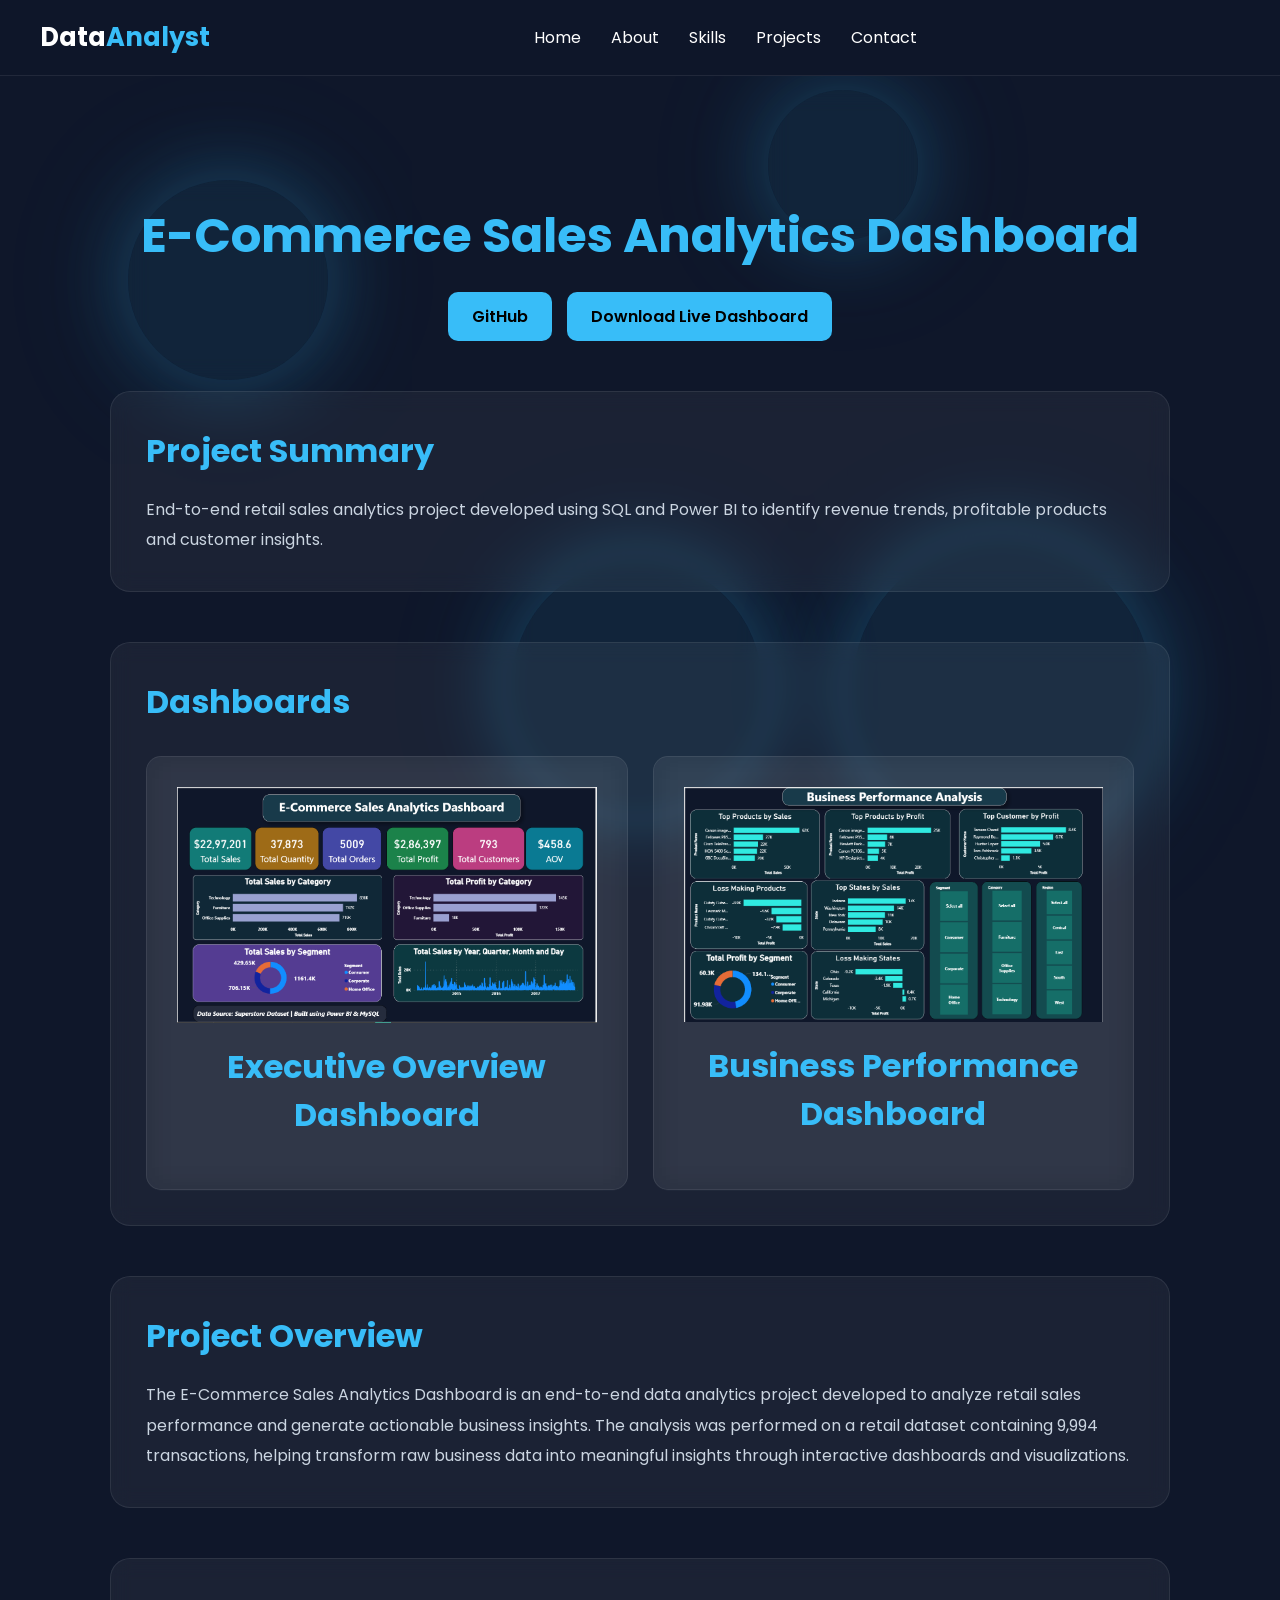
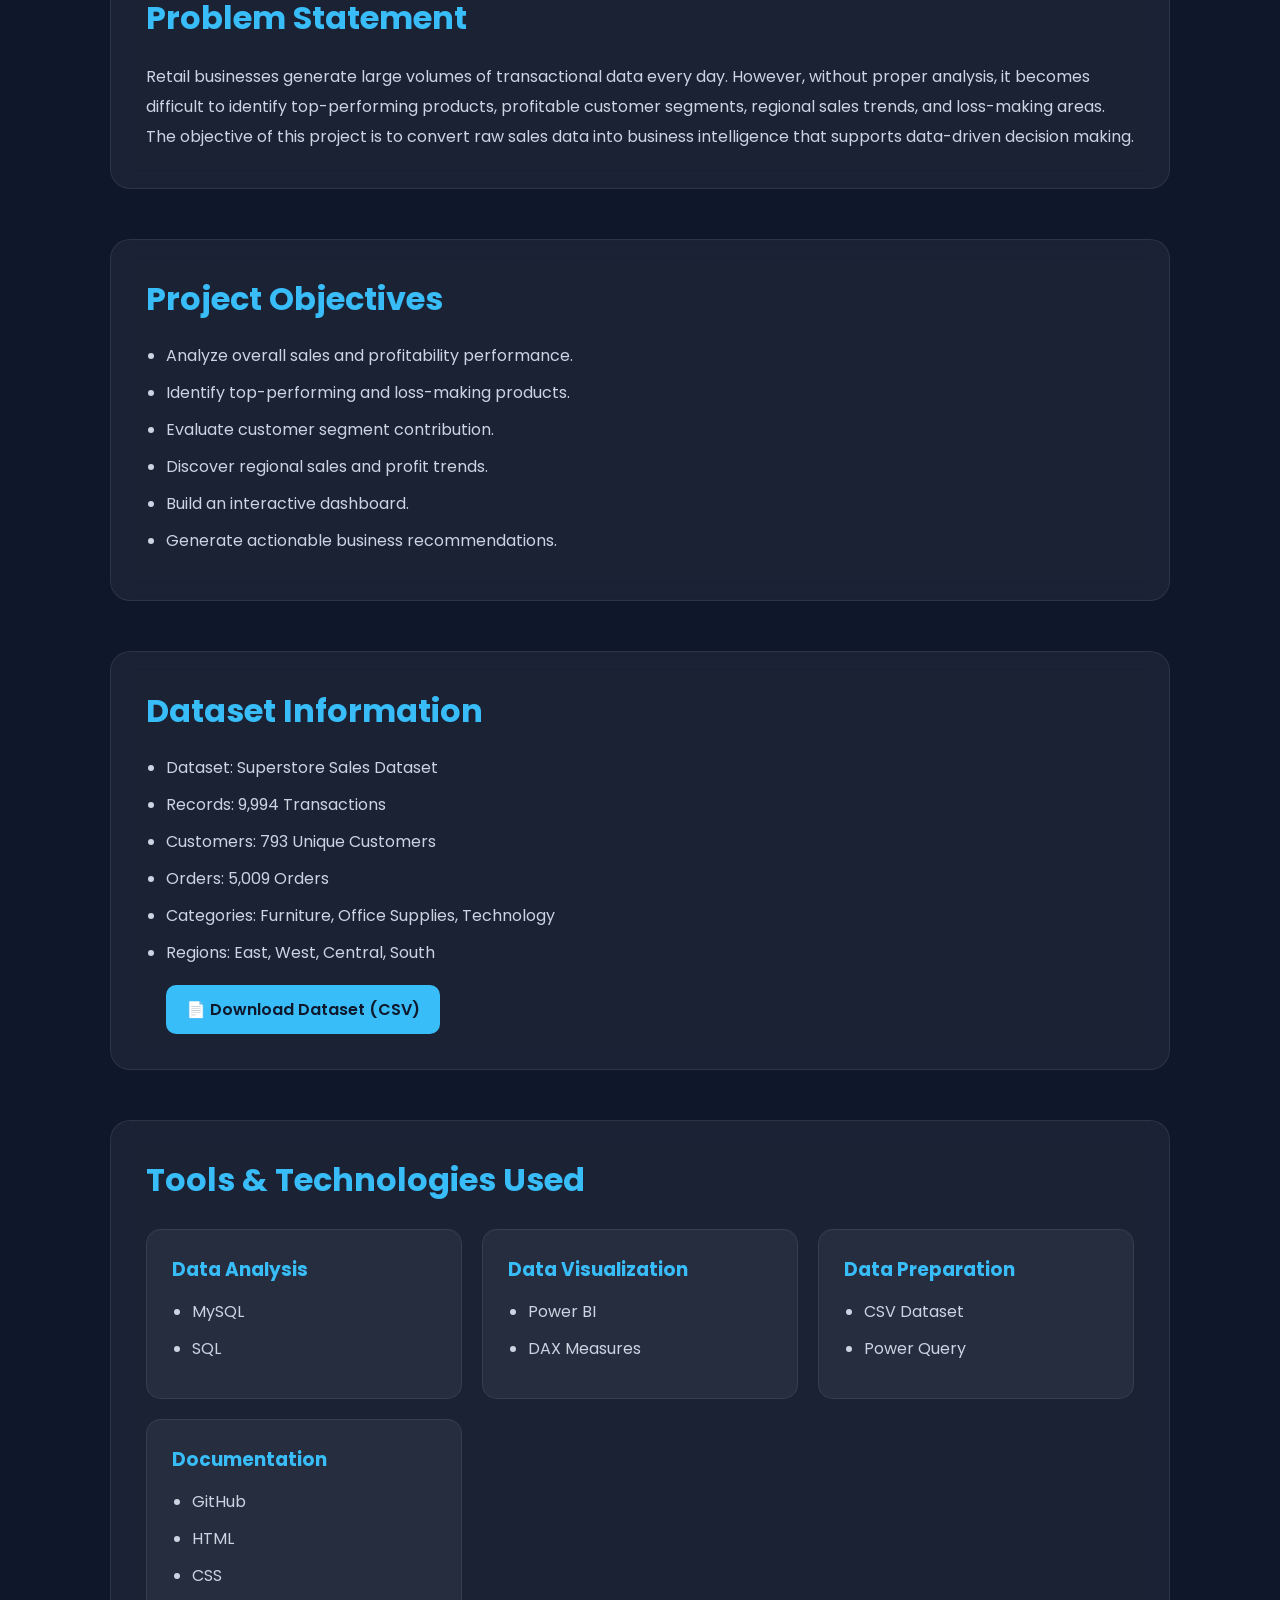
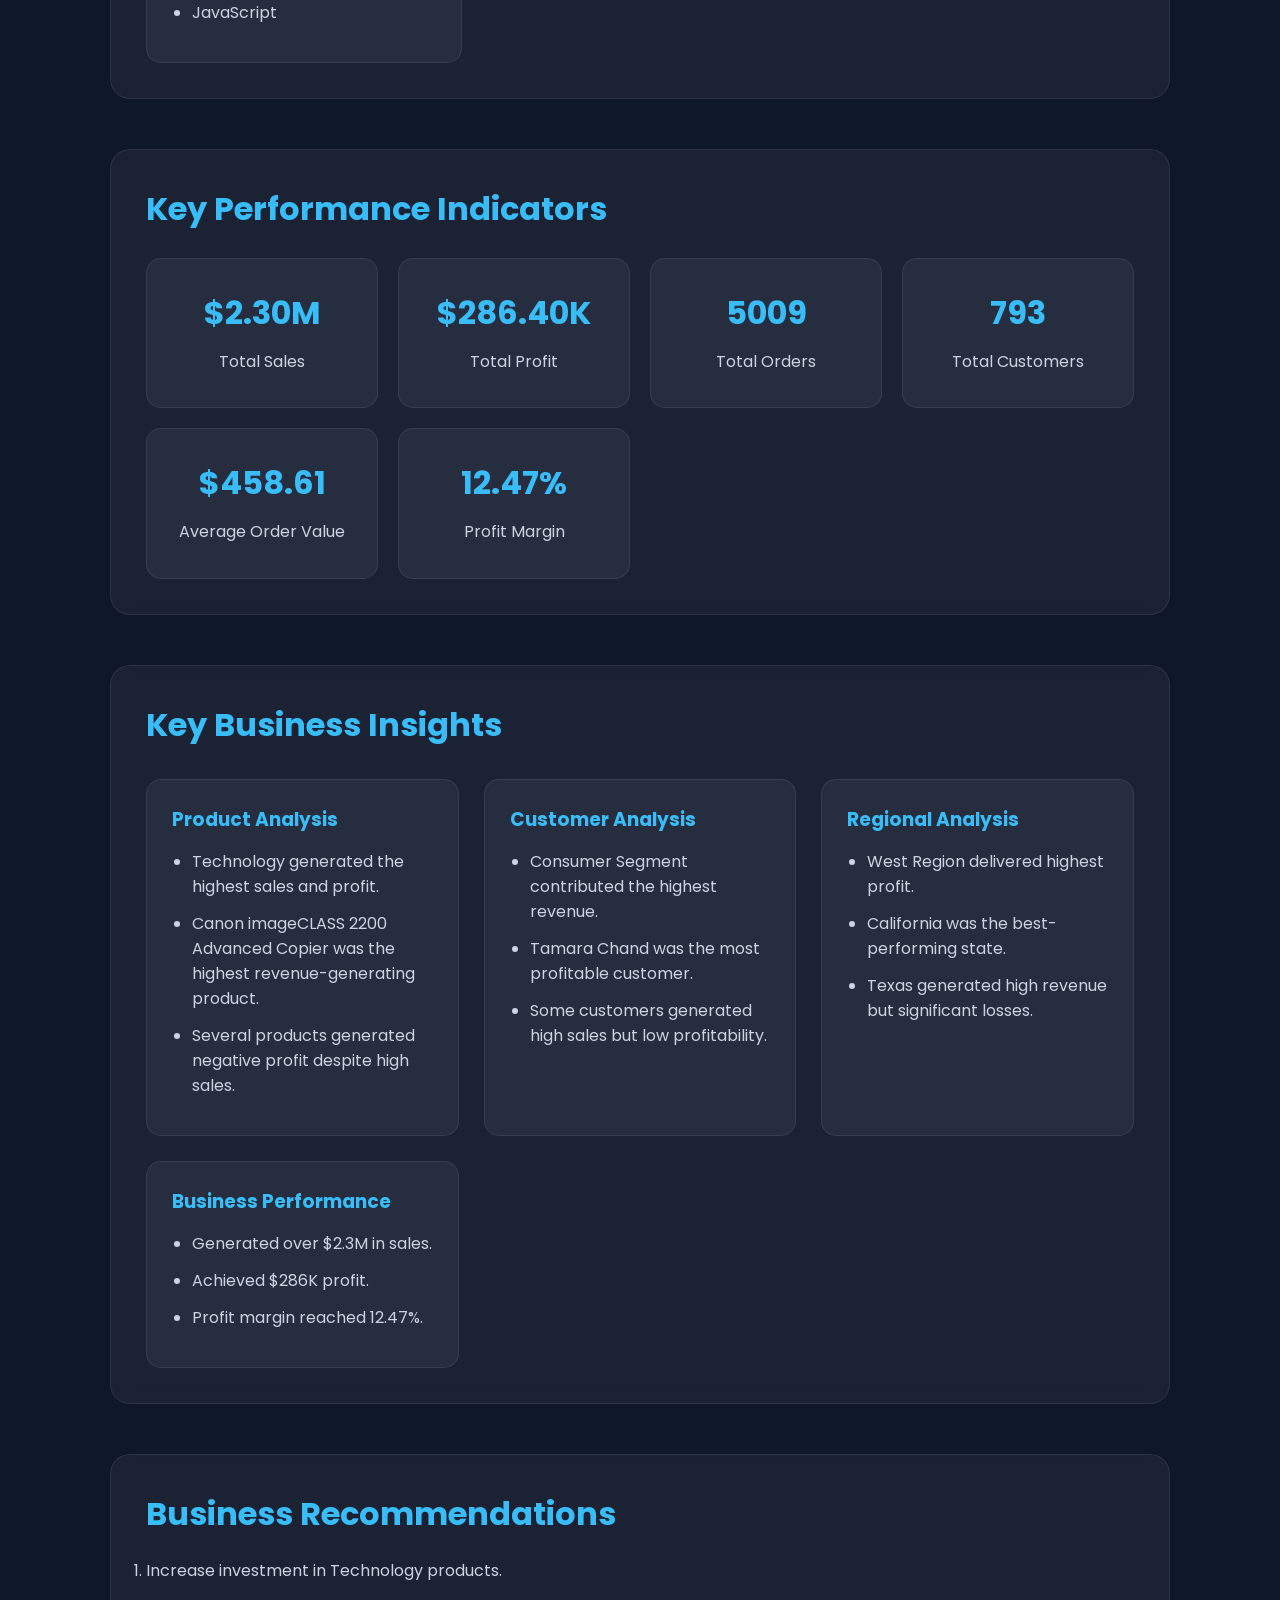
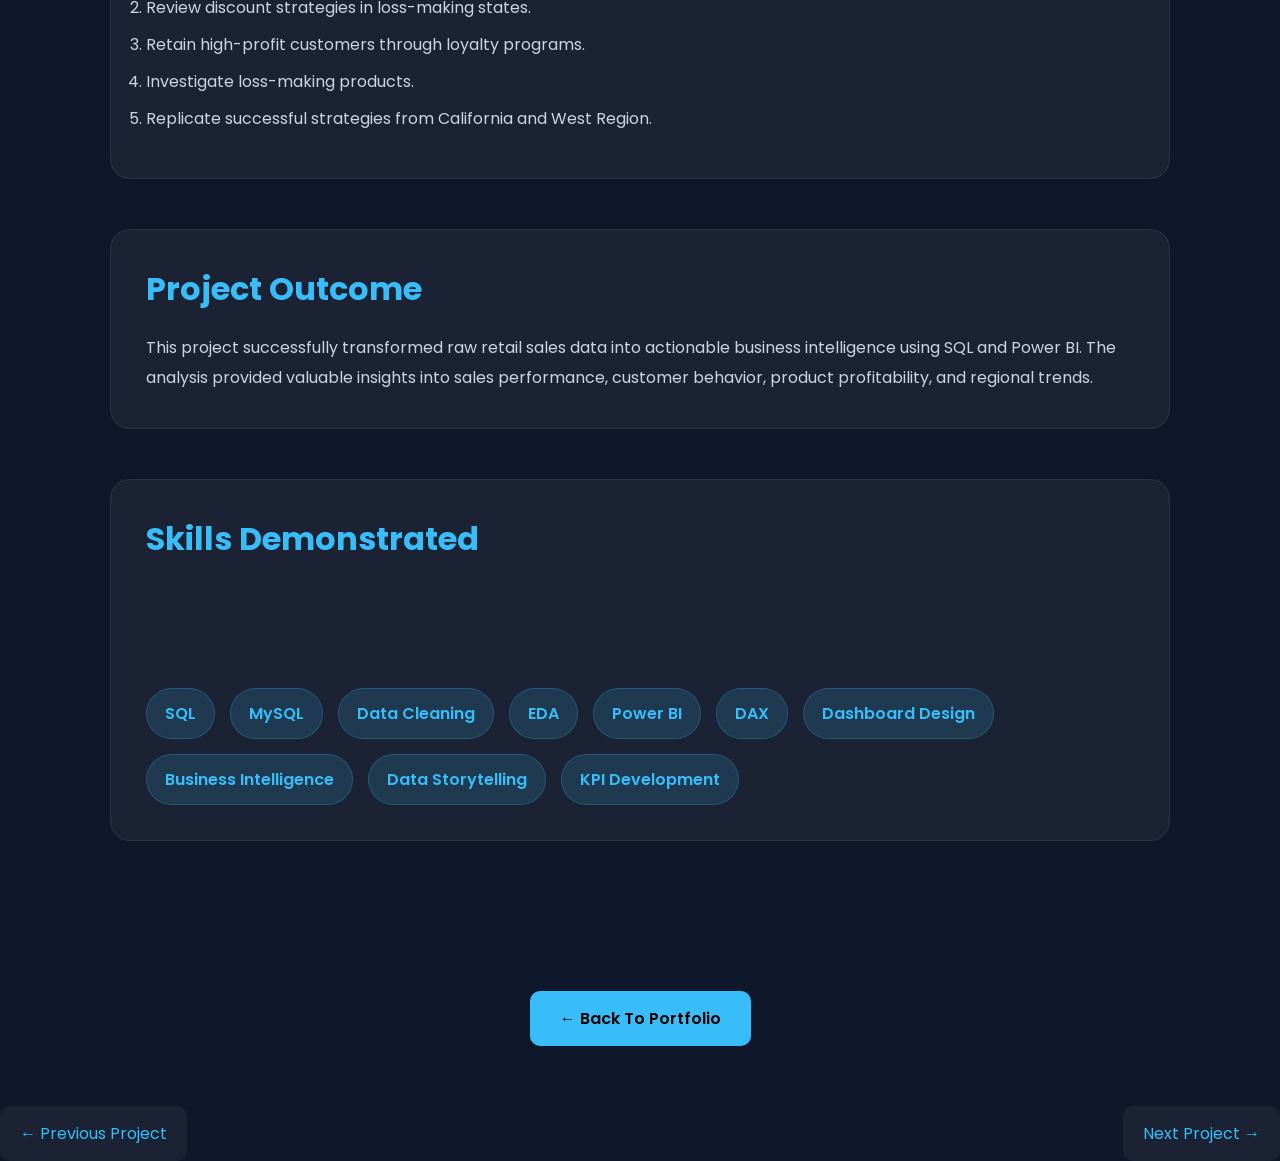
<file: project/e_commerce_sales.html>
<!DOCTYPE html>
<html lang="en">

<head>
    <meta name="description" content="E-Commerce Sales Analytics Dashboard Project using SQL and Power BI">

    <meta name="keywords" content="SQL Project, Power BI Dashboard, Data Analytics Portfolio">

    <meta name="author" content="Your Name">

    <meta charset="UTF-8">

    <meta name="viewport" content="width=device-width, initial-scale=1.0">

    <title>
        E-Commerce Sales Analytics Dashboard
    </title>
    <link rel="stylesheet" href="/style.css">

    <link rel="stylesheet" href="project.css">

</head>

<body>
    <div class="floating-bg">

        <span></span>
        <span></span>
        <span></span>
        <span></span>

    </div>
    <div id="reading-progress"></div>
    <div class="toc">

        <h3>Contents</h3>
        <a href="#screenshots">Dashboards</a>

        <a href="#overview">Overview</a>

        <a href="#problem">Problem</a>

        <a href="#objectives">Objectives</a>

        <a href="#dataset">Dataset</a>

        <a href="#tools">Tools</a>

        <a href="#kpi">KPIs</a>

        <a href="#insights">Insights</a>

        <a href="#recommendations">Recommendations</a>

        <a href="#skills">Skills</a>

    </div>
    <div class="project-container">

        <div class="project-header">

            <header class="header">
                <nav class="navbar">

                    <div class="logo">
                        Data<span>Analyst</span>
                    </div>

                    <ul class="nav-links">
                        <li><a href="/index.html#home">Home</a></li>
                        <li><a href="/index.html#about">About</a></li>
                        <li><a href="/index.html#skills">Skills</a></li>
                        <li><a href="/index.html#projects">Projects</a></li>
                        <li><a href="/index.html#contact">Contact</a></li>
                    </ul>

                    <div class="menu-btn">
                        <i class="ri-menu-line"></i>
                    </div>
                    <div class="theme-toggle">
                        <i class="ri-moon-line"></i>
                    </div>

                </nav>
            </header>

            <h1>
                E-Commerce Sales Analytics Dashboard
            </h1>

            <div class="project-buttons">

                <a href="https://github.com/amankumarmishra82/E-Commerce-Sales-Alalytics">
                    GitHub
                </a>

                <a href="\data\e-commerce_sales\E_ commerce_sales_dashboard.pbix">

                    Download Live Dashboard
                </a>


            </div>

        </div>
        <section class="content-section">

            <div class="summary-card">

                <h2>
                    Project Summary
                </h2>

                <p>
                    End-to-end retail sales analytics project
                    developed using SQL and Power BI to
                    identify revenue trends, profitable
                    products and customer insights.
                </p>

            </div>

        </section>

        <!-- Dashboard Screenshots -->

        <section class="content-section" id="screenshots">

            <h2>Dashboards</h2>

            <div class="dashboard-gallery">

                <div class="dashboard-card">

                    <img src="/assets/Project_images/dashboard1.png" alt="Executive Dashboard">

                    <h3>
                        Executive Overview Dashboard
                    </h3>

                </div>

                <div class="dashboard-card">

                    <img src="/assets/Project_images/dashboard2.png" alt="Business Dashboard">

                    <h3>
                        Business Performance Dashboard
                    </h3>

                </div>



            </div>



        </section>

        <!-- Project Overview -->

        <section class="content-section" id="overview">

            <h2>Project Overview</h2>

            <p>
                The E-Commerce Sales Analytics Dashboard is an end-to-end
                data analytics project developed to analyze retail sales
                performance and generate actionable business insights.

                The analysis was performed on a retail dataset containing
                9,994 transactions, helping transform raw business data
                into meaningful insights through interactive dashboards
                and visualizations.
            </p>

        </section>

        <!-- Problem Statement -->

        <section class="content-section" id="problem">

            <h2>Problem Statement</h2>

            <p>
                Retail businesses generate large volumes of transactional
                data every day. However, without proper analysis, it becomes
                difficult to identify top-performing products, profitable
                customer segments, regional sales trends, and loss-making
                areas.

                The objective of this project is to convert raw sales data
                into business intelligence that supports data-driven
                decision making.
            </p>

        </section>

        <!-- Project Objectives -->

        <section class="content-section" id="objectives">

            <h2>Project Objectives</h2>

            <ul>

                <li>Analyze overall sales and profitability performance.</li>

                <li>Identify top-performing and loss-making products.</li>

                <li>Evaluate customer segment contribution.</li>

                <li>Discover regional sales and profit trends.</li>

                <li>Build an interactive dashboard.</li>

                <li>Generate actionable business recommendations.</li>

            </ul>

        </section>

        <!-- Dataset Information -->

        <section class="content-section" id="dataset">

            <h2>Dataset Information</h2>

            <ul>

                <li>Dataset: Superstore Sales Dataset</li>

                <li>Records: 9,994 Transactions</li>

                <li>Customers: 793 Unique Customers</li>

                <li>Orders: 5,009 Orders</li>

                <li>Categories: Furniture, Office Supplies, Technology</li>

                <li>Regions: East, West, Central, South</li>

                <div class="dataset-download">

                    <a href="../data/superstore.csv" download class="download-btn">

                        📄 Download Dataset (CSV)

                    </a>

                </div>

            </ul>

        </section>
        <!-- Tools & Technologies -->

        <section class="content-section" id="tools">

            <h2>Tools & Technologies Used</h2>

            <div class="tools-grid">

                <div class="tool-card">
                    <h3>Data Analysis</h3>

                    <ul>
                        <li>MySQL</li>
                        <li>SQL</li>
                    </ul>
                </div>

                <div class="tool-card">
                    <h3>Data Visualization</h3>

                    <ul>
                        <li>Power BI</li>
                        <li>DAX Measures</li>
                    </ul>
                </div>

                <div class="tool-card">
                    <h3>Data Preparation</h3>

                    <ul>
                        <li>CSV Dataset</li>
                        <li>Power Query</li>
                    </ul>
                </div>

                <div class="tool-card">
                    <h3>Documentation</h3>

                    <ul>
                        <li>GitHub</li>
                        <li>HTML</li>
                        <li>CSS</li>
                        <li>JavaScript</li>
                    </ul>
                </div>

            </div>

        </section>
        <!-- KPI Dashboard -->

        <section class="content-section" id="kpi">

            <h2>Key Performance Indicators</h2>

            <div class="kpi-grid">

                <div class="kpi-card">
                    <h3>$2.30M</h3>
                    <p>Total Sales</p>
                </div>

                <div class="kpi-card">
                    <h3>$286.40K</h3>
                    <p>Total Profit</p>
                </div>

                <div class="kpi-card">
                    <h3>5009</h3>
                    <p>Total Orders</p>
                </div>

                <div class="kpi-card">
                    <h3>793</h3>
                    <p>Total Customers</p>
                </div>

                <div class="kpi-card">
                    <h3>$458.61</h3>
                    <p>Average Order Value</p>
                </div>

                <div class="kpi-card">
                    <h3>12.47%</h3>
                    <p>Profit Margin</p>
                </div>

            </div>

        </section>

        <!-- Key Business Insights -->

        <section class="content-section" id="insights">

            <h2>Key Business Insights</h2>

            <div class="insights-grid">

                <div class="insight-card">

                    <h3>Product Analysis</h3>

                    <ul>

                        <li>
                            Technology generated the highest sales and profit.
                        </li>

                        <li>
                            Canon imageCLASS 2200 Advanced Copier was the highest revenue-generating product.
                        </li>

                        <li>
                            Several products generated negative profit despite high sales.
                        </li>

                    </ul>

                </div>

                <div class="insight-card">

                    <h3>Customer Analysis</h3>

                    <ul>

                        <li>
                            Consumer Segment contributed the highest revenue.
                        </li>

                        <li>
                            Tamara Chand was the most profitable customer.
                        </li>

                        <li>
                            Some customers generated high sales but low profitability.
                        </li>

                    </ul>

                </div>

                <div class="insight-card">

                    <h3>Regional Analysis</h3>

                    <ul>

                        <li>
                            West Region delivered highest profit.
                        </li>

                        <li>
                            California was the best-performing state.
                        </li>

                        <li>
                            Texas generated high revenue but significant losses.
                        </li>

                    </ul>

                </div>

                <div class="insight-card">

                    <h3>Business Performance</h3>

                    <ul>

                        <li>
                            Generated over $2.3M in sales.
                        </li>

                        <li>
                            Achieved $286K profit.
                        </li>

                        <li>
                            Profit margin reached 12.47%.
                        </li>

                    </ul>

                </div>

            </div>

        </section>

        <section class="content-section" id="recommendations">

            <h2>Business Recommendations</h2>

            <ol>

                <li>
                    Increase investment in Technology products.
                </li>

                <li>
                    Review discount strategies in loss-making states.
                </li>

                <li>
                    Retain high-profit customers through loyalty programs.
                </li>

                <li>
                    Investigate loss-making products.
                </li>

                <li>
                    Replicate successful strategies from California and West Region.
                </li>

            </ol>

        </section>
        <section class="content-section">

            <h2>Project Outcome</h2>

            <p>

                This project successfully transformed raw retail sales data
                into actionable business intelligence using SQL and Power BI.

                The analysis provided valuable insights into sales performance,
                customer behavior, product profitability, and regional trends.

            </p>

        </section>
        <section class="content-section">

            <h2>Skills Demonstrated</h2>

            <div class="skills-tags" id="skills">

                <span>SQL</span>
                <span>MySQL</span>
                <span>Data Cleaning</span>
                <span>EDA</span>
                <span>Power BI</span>
                <span>DAX</span>
                <span>Dashboard Design</span>
                <span>Business Intelligence</span>
                <span>Data Storytelling</span>
                <span>KPI Development</span>

            </div>

        </section>


    </div>

    <div id="imageModal">

        <span id="closeImageModal">
            &times;
        </span>

        <img id="modalImage">

    </div>

    <div class="back-home">

        <a href="../index.html">

            ← Back To Portfolio

        </a>

    </div>

    <div class="project-navigation">

        <a href="customer-segmentation.html">
            ← Previous Project
        </a>

        <a href="hr-analytics.html">
            Next Project →
        </a>

    </div>
    <script src="project.js"></script>
</body>

</html>
</file>
<file: style.css>
/* Google Font */
@import url('https://fonts.googleapis.com/css2?family=Poppins:wght@300;400;500;600;700;800&display=swap');

* {
    margin: 0;
    padding: 0;
    box-sizing: border-box;
    font-family: 'Poppins', sans-serif;
}

html {
    scroll-behavior: smooth;
}

body {
    background: #0f172a;
    color: #fff;
    overflow-x:hidden;
    padding-top:110px;
}

/* Navbar */

.header{
    position: fixed;
    top: 0;
    left: 0;
    width: 100%;
    z-index: 9999;

    background: rgba(15,23,42,.95);
    backdrop-filter: blur(20px);

    border-bottom: 1px solid rgba(255,255,255,.08);

    padding-top: 0;

    transform: translateY(0);
    will-change: transform;
}
.navbar{
    width:100%;
    display:flex;
    justify-content:space-between;
    align-items:center;
    padding:18px 40px;
}

.logo{
    font-size:1.6rem;
    font-weight:700;
    margin:0;
}

.logo span {
    color: #38bdf8;
}

.nav-links {
    display: flex;
    gap: 30px;
    list-style: none;
}

.nav-links a {
    color: white;
    text-decoration: none;
    transition: .3s;
}

.nav-links a:hover {
    color: #38bdf8;
}

.nav-links a.active{

    color:#38bdf8;

    position:relative;
    font-weight:600;

}

.nav-links a.active::after{

    content:"";

    position:absolute;

    left:0;
    bottom:-6px;

    width:100%;
    height:3px;

    background:#38bdf8;

    border-radius:20px;

    animation:navLine .3s ease;

}

@keyframes navLine{

    from{
        width:0;
    }

    to{
        width:100%;
    }

}

.menu-btn {
    display: none;
    font-size: 1.8rem;
    cursor: pointer;
}

/* Temporary section height */
section {
    padding: 50px 10%;
}

.hero {
    min-height: 90vh;
    padding-top:110px;
}

/* Mobile */


#home,
#about,
#skills,
#projects,
#gallery,
#certifications,
#experience,
#contact{

    scroll-margin-top:80px;
     padding-top:100px;
}

}

/* HERO SECTION */

.hero {
    display: flex;
    justify-content: space-between;
    align-items: center;
    gap: 50px;
     padding-top:140px;
}

.hero-content {
    flex: 1;
}

.hero-tag {
    color: #38bdf8;
    margin-bottom: 10px;
    font-size: 1rem
}

.hero h1 {
    font-size: 4rem;
    font-weight: 800;
}

.hero h2 {
    margin-top: 10px;
    font-size: 2rem;
    color: #38bdf8;
}

.hero-description {
    margin-top: 20px;
    max-width: 600px;
    line-height: 1.8;
    color: #cbd5e1;
}

.hero-buttons {
    margin-top: 30px;
    display: flex;
    gap: 20px;
    flex-wrap: nowrap;
}

.btn {
    text-decoration: none;
    padding: 14px 30px;
    border-radius: 10px;
    transition: .3s;
}

.primary-btn {
    background: #38bdf8;
    color: #000;
    font-weight: 600;
}

.primary-btn:hover {
    transform: translateY(-3px);
}

.secondary-btn {
    border: 2px solid #38bdf8;
    color: #38bdf8;
}

.secondary-btn:hover {
    background: #38bdf8;
    color: black;
    transform: translateY(-3px);
}

.hero-social{

display:flex;

justify-content:center;

gap:20px;

margin-top:35px;

}

.hero-social a{

width:55px;

height:55px;

display:flex;

justify-content:center;

align-items:center;

background:#1e293b;

border-radius:50%;

font-size:24px;

color:#38bdf8;

transition:.35s;

box-shadow:0 5px 20px rgba(0,0,0,.3);

}

.hero-social a:hover{

background:#38bdf8;

color:white;

transform:translateY(-8px);

box-shadow:0 10px 30px rgba(56,189,248,.4);

}

.availability{

display:inline-flex;

align-items:center;

gap:10px;

margin-top:20px;

padding:10px 18px;

background:#18233b;

border-radius:50px;

color:white;

font-size:15px;

}

.dot{

width:10px;

height:10px;

background:#22c55e;

border-radius:50%;

animation:pulse 1.5s infinite;

}

@keyframes pulse{

0%{box-shadow:0 0 0 0 rgba(34,197,94,.7);}

100%{box-shadow:0 0 0 12px rgba(34,197,94,0);}

}

.hero-action{
    display:flex;
    align-items:center;
    gap:35px;
    margin-top:35px;
    flex-wrap:wrap;
}

.hero-buttons{
    display:flex;
    gap:18px;
}

.social-links{
    display:flex;
    gap:16px;
}

.social-links a{
    width:55px;
    height:55px;
    display:flex;
    justify-content:center;
    align-items:center;
    border-radius:50%;
    background:#1f2937;
    color:#38bdf8;
    font-size:22px;
    transition:.35s;
}

.social-links a:hover{
    background:#38bdf8;
    color:white;
    transform:translateY(-6px) scale(1.08);
    box-shadow:0 0 20px rgba(56,189,248,.45);
}


.social-links a{

    transition:.35s;

}

.social-links a:hover{

    background:#38bdf8;

    color:#fff;

    transform:
    translateY(-8px)
    rotate(10deg)
    scale(1.12);

    box-shadow:
    0 0 20px #38bdf8;

}

.availability{

    animation:
    pulse 2s infinite;

}






/* Dashboard Cards */

.hero-dashboard {
    flex: 1;

    display: grid;
    grid-template-columns: repeat(2, 1fr);
    gap: 20px;
}

.dashboard-card{

    position:relative;

    overflow:hidden;

    background:rgba(255,255,255,.05);

    border:1px solid rgba(255,255,255,.08);

    backdrop-filter:blur(15px);

    border-radius:20px;

    padding:30px;

    text-align:center;

    transition:.35s ease;

}

.dashboard-card::before{

    content:"";

    position:absolute;

    top:0;
    left:0;

    width:100%;
    height:4px;

    background:#38bdf8;

    transform:scaleX(0);

    transform-origin:left;

    transition:.35s ease;

}

.dashboard-card:hover::before{

    transform:scaleX(1);

}

.dashboard-card:hover{

    transform:translateY(-10px);

    border-color:#38bdf8;

    box-shadow:0 15px 35px rgba(56,189,248,.18);

}

.dashboard-card h3 {
    color: #38bdf8;
    font-size: 2rem;
}

.dashboard-card p {
    margin-top: 10px;
}

/* Responsive */

@media(max-width:900px) {

    .hero {
        flex-direction: column;
        text-align: center;
    }

    .hero-description {
        margin: auto;
        margin-top: 20px;
    }

    .hero-buttons {
        justify-content: center;
    }

    .hero h1 {
        font-size: 3rem;
    }
}

@media(max-width:600px) {

    .hero h1 {
        font-size: 2.3rem;
    }

    .hero h2 {
        font-size: 1.4rem;
    }

    .hero-dashboard {
        grid-template-columns: 1fr;
        width: 100%;
    }
}

/* BACKGROUND */

.background-animation {
    position: fixed;
    width: 100%;
    height: 100vh;
    top: 0;
    left: 0;
    overflow: hidden;
    z-index: -1;
}

.background-animation span {
    position: absolute;
    display: block;
    border-radius: 50%;
    animation: float 20s linear infinite;

    background: rgba(56, 189, 248, .08);
    backdrop-filter: blur(20px);
}

.background-animation span:nth-child(1) {
    width: 180px;
    height: 180px;
    left: 10%;
    animation-duration: 18s;
}

.background-animation span:nth-child(2) {
    width: 250px;
    height: 250px;
    left: 80%;
    animation-duration: 25s;
}

.background-animation span:nth-child(3) {
    width: 120px;
    height: 120px;
    left: 40%;
    animation-duration: 15s;
}

.background-animation span:nth-child(4) {
    width: 200px;
    height: 200px;
    left: 65%;
    animation-duration: 22s;
}

.background-animation span:nth-child(5) {
    width: 150px;
    height: 150px;
    left: 25%;
    animation-duration: 20s;
}

@keyframes float {

    0% {
        transform:
            translateY(100vh) rotate(0deg);
    }

    100% {
        transform:
            translateY(-150vh) rotate(360deg);
    }
}


.primary-btn {

    background: #38bdf8;

    color: black;

    font-weight: 600;

    box-shadow:
        0 0 20px rgba(56, 189, 248, .3);
}

.primary-btn:hover {

    transform: translateY(-5px);

    box-shadow:
        0 0 35px rgba(56, 189, 248, .6);
}

.hidden {
    opacity: 0;
    transform: translateY(40px);
    transition: .8s;
}

.show {
    opacity: 1;
    transform: translateY(0);
}

/* SECTION TITLE */

.section-title {
    text-align: center;
    margin-bottom: 60px;
}

.section-title h2 {
    font-size: 2.5rem;
    color: #38bdf8;
}

.about-container {

    display: flex;
    align-items: center;
    gap: 60px;
}

.about-image img {

    width: 350px;
    border-radius: 20px;

    border: 2px solid rgba(255, 255, 255, .1);
}

.about-content {

    flex: 1;
}

.about-content h3 {

    font-size: 2rem;
    margin-bottom: 20px;
}

.about-content p {

    line-height: 1.8;
    color: #cbd5e1;
}

.about-stats {

    display: flex;
    gap: 20px;
    margin-top: 30px;
    flex-wrap: wrap;
}

.stat-box{

    position:relative;

    overflow:hidden;

    background:rgba(255,255,255,.05);

    border:1px solid rgba(255,255,255,.08);

    border-radius:15px;

    backdrop-filter:blur(10px);

    padding:20px;

    min-width:130px;

    text-align:center;

    transition:.35s ease;

}

.stat-box::before{

    content:"";

    position:absolute;

    top:0;
    left:0;

    width:100%;
    height:4px;

    background:#38bdf8;

    transform:scaleX(0);

    transform-origin:left;

    transition:.35s ease;

}

.stat-box:hover::before{

    transform:scaleX(1);

}

.stat-box:hover{

    transform:translateY(-10px);

    border-color:#38bdf8;

    box-shadow:0 15px 35px rgba(56,189,248,.18);

}

.stat-box h3 {

    color: #38bdf8;
}

.skills-container {

    max-width: 900px;
    margin: auto;

    display: grid;
    gap: 25px;
}

.skill-card {

    background:
        rgba(255, 255, 255, .05);

    border:
        1px solid rgba(255, 255, 255, .08);

    border-radius: 15px;

    padding: 20px;

    backdrop-filter: blur(10px);
}

.skill-card h3 {

    margin-bottom: 15px;
}

.skill-bar {

    width: 100%;
    height: 12px;

    background: #1e293b;

    border-radius: 30px;

    overflow: hidden;
}

.skill-fill {

    height: 100%;
    background: #38bdf8;

    border-radius: 30px;
}

.python {
    width: 90%;
}

.sql {
    width: 85%;
}

.excel {
    width: 95%;
}

.powerbi {
    width: 88%;
}

.statistics {
    width: 80%;
}

@media(max-width:900px) {

    .about-container {

        flex-direction: column;
        text-align: center;
    }

    .about-image img {

        width: 250px;
    }

    .about-stats {

        justify-content: center;
    }
}

.project-controls {
    max-width: 1100px;
    margin: auto;
    text-align: center;
}

#searchInput {

    width: 100%;
    max-width: 500px;

    padding: 15px;

    border: none;
    outline: none;

    border-radius: 12px;

    background:
        rgba(255, 255, 255, .08);

    color: white;

    margin-bottom: 25px;
}

.filter-buttons {

    display: flex;
    justify-content: center;
    flex-wrap: wrap;
    gap: 15px;
}

.filter-btn {

    padding: 12px 22px;

    border: none;

    border-radius: 10px;

    cursor: pointer;

    background:
        rgba(255, 255, 255, .08);

    color: white;

    transition: .3s;
}

.filter-btn.active,
.filter-btn:hover {

    background: #38bdf8;
    color: black;
}

#projects-container {

    margin-top: 50px;

    display: grid;

    grid-template-columns:
        repeat(auto-fit, minmax(300px, 1fr));

    gap: 25px;
}

.project-card{

    position:relative;

    overflow:hidden;

    background:rgba(255,255,255,.05);

    border:1px solid rgba(255,255,255,.08);

    border-radius:20px;

    padding:25px;

    backdrop-filter:blur(10px);

    transition:.35s ease;

}

.project-card:hover {

    transform: translateY(-8px);

    box-shadow:
        0 0 25px rgba(56, 189, 248, .2);
}

.project-card::before{

    content:"";

    position:absolute;

    top:0;
    left:0;

    width:100%;
    height:4px;

    background:#38bdf8;

    transform:scaleX(0);

    transform-origin:left;

    transition:.35s ease;

}

.project-card:hover::before{

    transform:scaleX(1);

}

.project-card:hover{

    transform:translateY(-10px);

    border-color:#38bdf8;

    box-shadow:0 15px 35px rgba(56,189,248,.18);

}



.project-card h3 {

    color: #38bdf8;
    margin-bottom: 10px;
}

.project-card p {

    color: #cbd5e1;
    margin-bottom: 20px;
}

.project-card a {

    text-decoration: none;

    display: inline-block;

    padding: 10px 18px;

    background: #38bdf8;

    color: black;

    border-radius: 8px;
}
.dashboard-card i,
.skill-card i,
.stat-box i,
.project-card i{

    transition:.35s ease;

}

.dashboard-card:hover i,
.skill-card:hover i,
.stat-box:hover i,
.project-card:hover i{

    transform:scale(1.15) rotate(8deg);

    color:#60a5fa;

}

.project-modal {

    position: fixed;

    top: 0;
    left: 0;

    width: 100%;
    height: 100vh;

    background:
        rgba(0, 0, 0, .85);

    display: none;

    justify-content: center;
    align-items: center;

    z-index: 9999;

    padding: 20px;
}

.modal-content {

    max-width: 700px;
    width: 100%;

    background:
        #1e293b;

    padding: 35px;

    border-radius: 20px;

    position: relative;

    overflow-y: auto;
}

.close-modal {

    position: absolute;

    right: 20px;
    top: 15px;

    font-size: 30px;

    cursor: pointer;
}

.modal-content h2 {

    color: #38bdf8;
    margin-bottom: 20px;
}

.modal-section {

    margin-top: 25px;
}

.modal-buttons {

    margin-top: 30px;

    display: flex;
    gap: 15px;
    flex-wrap: wrap;
}

.modal-buttons a {

    text-decoration: none;

    padding: 12px 20px;

    background: #38bdf8;

    color: black;

    border-radius: 10px;
}

.view-project {

    padding: 12px 20px;

    border: none;

    background: #38bdf8;

    color: black;

    border-radius: 10px;

    cursor: pointer;
}

.gallery-container {

    display: grid;

    grid-template-columns:
        repeat(auto-fit, minmax(300px, 1fr));

    gap: 25px;
}

.gallery-item {

    overflow: hidden;

    border-radius: 20px;

    cursor: pointer;

    position: relative;
}

.gallery-item img {

    width: 100%;

    height: 250px;

    object-fit: cover;

    transition: .5s;
}

.gallery-item:hover img {

    transform: scale(1.08);
}

.gallery-item {

    border:
        1px solid rgba(255, 255, 255, .1);

    background:
        rgba(255, 255, 255, .05);

    backdrop-filter: blur(10px);
}

#lightbox {

    position: fixed;

    top: 0;
    left: 0;

    width: 100%;
    height: 100vh;

    background:
        rgba(0, 0, 0, .95);

    display: none;

    justify-content: center;
    align-items: center;

    z-index: 99999;
}

#lightboxImg {

    max-width: 90%;
    max-height: 85vh;

    border-radius: 15px;
}

#closeLightbox {

    position: absolute;

    top: 20px;
    right: 30px;

    font-size: 40px;

    color: white;

    cursor: pointer;
}

/* ==========================
   Certification Section
========================== */

.certificate-container{

    display:grid;

    grid-template-columns:
    repeat(auto-fit,minmax(320px,1fr));

    gap:25px;

}

.certificate-card{

    position: relative;
    overflow: hidden;

    background: rgba(255,255,255,.05);

    border:1px solid rgba(255,255,255,.08);

    backdrop-filter: blur(10px);

    border-radius:20px;

    padding:25px;

    transition:.35s ease;

    display:flex;
    flex-direction:column;

}

/* Top Blue Line */

.certificate-card::before{

    content:"";

    position:absolute;

    top:0;
    left:0;

    width:100%;
    height:4px;

    background:#38bdf8;

    transform:scaleX(0);

    transform-origin:left center;

    transition:.35s ease;

    z-index:2;

}

.certificate-card:hover{

    transform:translateY(-10px);

    border-color:#38bdf8;

    box-shadow:0 15px 35px rgba(56,189,248,.18);

}

.certificate-card:hover::before{

    transform:scaleX(1);

}
/* Title */

.certificate-card h3{

    color:#38bdf8;

    margin-bottom:10px;

    font-size:24px;

    line-height:1.4;

}

/* Issuer */

.certificate-card p{

    color:#94a3b8;

    margin-bottom:15px;

}
/* Button Bottom */

.certificate-card button{

    margin-top:auto;

}

.certificate-card img{

    width:100%;

    height:180px;

    object-fit:cover;

    border-radius:15px;

    margin-bottom:18px;

    border:1px solid rgba(255,255,255,.08);

}

/* Button Hover */

.certificate-card button:hover{

    transform:translateY(-3px);

}

/* Responsive */

@media(max-width:768px){

.certificate-card{

    min-height:auto;

}

.certificate-card h3{

    min-height:auto;

    font-size:24px;

}

}
/* contact section  */
.contact-wrapper{

display:grid;
grid-template-columns:1fr 1.4fr;
gap:40px;
margin-top:60px;

}

.contact-info,
.contact-form{

background:#18233b;

padding:35px;

border-radius:18px;

box-shadow:0 15px 35px rgba(0,0,0,.3);

}

.contact-info h3{

margin-bottom:30px;

font-size:28px;

color:#fff;

}

.info-item{

display:flex;

align-items:center;

gap:15px;

font-size:18px;

margin-bottom:25px;

color:#d6d6d6;

}

.social-links{

margin-top:40px;

display:flex;

gap:20px;

}

.social-links a{

color:#3bbcff;

text-decoration:none;

font-weight:600;

transition:.3s;

}

.social-links a:hover{

color:white;

}

.contact-form input,
.contact-form textarea{

width:100%;

padding:18px;

margin-bottom:20px;

border:none;

border-radius:10px;

background:#273349;

color:white;

font-size:16px;

outline:none;

}

.contact-form input:focus,
.contact-form textarea:focus{

border:2px solid #3bbcff;

}

.contact-form button{

width:100%;

padding:18px;

border:none;

border-radius:12px;

background:#25a8e8;

color:white;

font-size:18px;

font-weight:600;

cursor:pointer;

transition:.3s;

}

.contact-form button:hover{

transform:translateY(-3px);

box-shadow:0 10px 30px rgba(37,168,232,.4);

}

@media(max-width:900px){

.contact-wrapper{

grid-template-columns:1fr;

}

}
/* Dark / Light Theme Toggle */
.theme-toggle {
    font-size: 1.4rem;
    cursor: pointer;
}

.light-mode {

    background: #f8fafc;
    color: #0f172a;
}

#progress-bar {

    position: fixed;

    top: 0;
    left: 0;

    height: 4px;

    width: 0%;

    background: #38bdf8;

    z-index: 99999;
}

/* back to top button  */
#topBtn {

    position: fixed;

    right: 20px;
    bottom: 20px;

    width: 50px;
    height: 50px;

    border: none;

    border-radius: 50%;

    background: #38bdf8;

    cursor: pointer;

    display: none;

    z-index: 999;
}

/* loader  */
#loader {

    position: fixed;

    top: 0;
    left: 0;

    width: 100%;
    height: 100vh;

    background: #0f172a;

    display: flex;

    justify-content: center;
    align-items: center;

    z-index: 999999;
}

.spinner {

    width: 60px;
    height: 60px;

    border: 5px solid #1e293b;

    border-top: 5px solid #38bdf8;

    border-radius: 50%;

    animation: spin 1s linear infinite;
}

@keyframes spin {

    100% {
        transform: rotate(360deg);
    }
}

.view-certificate {
    margin-top: 15px;
    padding: 12px 20px;
    border: none;
    border-radius: 10px;
    background: #38bdf8;
    color: #000;
    font-weight: 600;
    cursor: pointer;
    transition: .3s;
}

.view-certificate:hover {
    transform: translateY(-3px);
    box-shadow: 0 0 15px rgba(56, 189, 248, .4);
}

/* experience section  */
.experience-container{

    display:grid;

    grid-template-columns:
    repeat(auto-fit,minmax(320px,1fr));

    gap:25px;
}
.experience-card{

    position: relative;
    overflow: hidden;

    background: rgba(255,255,255,.05);

    border:1px solid rgba(255,255,255,.08);

    backdrop-filter: blur(10px);

    border-radius:20px;

    padding:25px;

    transition:.35s ease;

}

.experience-card:hover{

    transform:translateY(-10px);

    border-color:#38bdf8;

    box-shadow:0 15px 35px rgba(56,189,248,.18);

}

.experience-card::before{

    content:"";

    position:absolute;

    top:0;
    left:0;

    width:100%;
    height:4px;

    background:#38bdf8;

    transform:scaleX(0);

    transform-origin:left;

    transition:.35s ease;
    transform-origin:left center;
    z-index:2;

}

.experience-card:hover::before{

    transform:scaleX(1);

}

.experience-card:hover{

    transform:translateY(-10px);

    border-color:#38bdf8;

    box-shadow:0 15px 35px rgba(56,189,248,.18);

}

.experience-card h3{

    color:#38bdf8;

    margin-bottom:10px;
}

.company{

    font-weight:600;

    margin-bottom:5px;
}

.duration{

    color:#94a3b8;

    margin-bottom:15px;
}

.view-experience{

    margin-top:20px;

    padding:12px 20px;

    border:none;

    border-radius:10px;

    background:#38bdf8;

    color:black;

    font-weight:600;

    cursor:pointer;

    transition:.3s;
}

.view-experience:hover{

    transform:translateY(-3px);

    box-shadow:
    0 0 15px rgba(56,189,248,.4);
}

.view-btn{

    display:inline-block;

    margin-top:15px;

    padding:10px 18px;

    background:#38bdf8;

    color:#0f172a;

    text-decoration:none;

    border-radius:8px;

    font-weight:600;

    transition:.3s;
}

.view-btn:hover{

    background:#0ea5e9;

    transform:translateY(-2px);
}

.skills-grid{

    display:grid;

    grid-template-columns:
    repeat(auto-fit,minmax(180px,1fr));

    gap:25px;

    margin-top:40px;
}
.skill-card{

    position:relative;

    overflow:hidden;

    background:rgba(255,255,255,.05);

    border:1px solid rgba(255,255,255,.08);

    border-radius:20px;

    padding:30px;

    text-align:center;

    transition:.35s ease;

}
.skill-card:hover{

    transform:translateY(-10px);

    border-color:#38bdf8;

    box-shadow:0 15px 35px rgba(56,189,248,.18);

}

.skill-card::before{

    content:"";

    position:absolute;

    top:0;
    left:0;

    width:100%;
    height:4px;

    background:#38bdf8;

    transform:scaleX(0);

    transform-origin:left;

    transition:.35s ease;
    transform-origin:left center;
     z-index:2;

}

.skill-card:hover::before{

    transform:scaleX(1);

}

.skill-card:hover{

    transform:translateY(-10px);

    border-color:#38bdf8;

    box-shadow:0 15px 35px rgba(56,189,248,.18);

}

.skill-card i{

    font-size:2.5rem;

    color:#38bdf8;

    margin-bottom:15px;
}

.skill-card h3{

    color:white;
}

/* Animation  */

 .hidden-section{

    opacity:0;

    transform:translateY(60px);

    transition:all 0.8s ease;
}

.show-section{

    opacity:1;

    transform:translateY(0);
}

/*  */
.floating-bg{

    position:fixed;

    inset:0;

    overflow:hidden;

    z-index:-1;
}
.floating-bg span{

    position:absolute;

    border-radius:50%;

    background:
    rgba(56,189,248,.08);

    backdrop-filter:blur(10px);

    animation:
    float 20s linear infinite;
}

.floating-bg span:nth-child(1){

    width:200px;
    height:200px;

    left:10%;
    top:20%;
}
.floating-bg span:nth-child(2){

    width:300px;
    height:300px;

    right:10%;
    top:60%;
}
.floating-bg span:nth-child(3){

    width:150px;
    height:150px;

    left:60%;
    top:10%;
}
.floating-bg span:nth-child(4){

    width:250px;
    height:250px;

    left:40%;
    bottom:10%;
}

@keyframes float{

    0%{

        transform:
        translateY(0)
        rotate(0deg);
    }

    50%{

        transform:
        translateY(-50px)
        rotate(180deg);
    }

    100%{

        transform:
        translateY(0)
        rotate(360deg);
    }
}

.floating-bg span{

    box-shadow:

    0 0 80px
    rgba(56,189,248,.25),

    0 0 150px
    rgba(56,189,248,.12);
}

footer{

padding:70px 10% 30px;

background:#111827;

}

.footer-container{

display:grid;

grid-template-columns:2fr 1fr 1fr;

gap:50px;

}

.footer-logo h2{

font-size:32px;

color:#38bdf8;

margin-bottom:15px;

}

.footer-logo p{

color:#94a3b8;

line-height:1.7;

}

.footer-links,
.footer-social{

display:flex;

flex-direction:column;

}

.footer-links h3,
.footer-social h3{

margin-bottom:18px;

color:white;

}

.footer-links a,
.footer-social a{

color:#94a3b8;

text-decoration:none;

margin-bottom:12px;

transition:.3s;

}

.footer-links a:hover,
.footer-social a:hover{

color:#38bdf8;

padding-left:8px;

}

footer hr{

margin:40px 0 25px;

border:none;

height:1px;

background:#334155;

}

.copyright{

text-align:center;

color:#94a3b8;

}

@media(max-width:900px){

.footer-container{

grid-template-columns:1fr;

text-align:center;

}

.footer-links,
.footer-social{

align-items:center;

}

}

.social-links{

display:flex;

gap:20px;

margin-top:35px;

flex-wrap:wrap;

}

.social-links a{

display:flex;

align-items:center;

gap:10px;

padding:12px 18px;

background:#273349;

border-radius:10px;

text-decoration:none;

color:white;

transition:.3s;

font-weight:600;

}

.social-links a i{

font-size:20px;

color:#38bdf8;

}

.social-links a:hover{

background:#38bdf8;

color:white;

transform:translateY(-4px);

}

.social-links a:hover i{

color:white;

}


/* ==========================
   MOBILE RESPONSIVE
========================== */

@media (max-width: 992px){

    section{
        padding:70px 6%;
    }

    .hero{
        flex-direction:column;
        text-align:center;
        gap:40px;
    }

    .hero-description{
        margin:auto;
    }

    .hero-action{
        justify-content:center;
    }

    .hero-dashboard{
        width:100%;
        grid-template-columns:repeat(2,1fr);
    }

    .about-container{
        flex-direction:column;
        text-align:center;
    }

    .about-image img{
        width:260px;
    }

    .about-stats{
        justify-content:center;
    }

    .contact-wrapper{
        grid-template-columns:1fr;
    }

    .footer-container{
        grid-template-columns:1fr;
        text-align:center;
    }

    .footer-links,
    .footer-social{
        align-items:center;
    }

}

@media (max-width:768px){

    .header{
        width:100%;
        top:0;
        left:0;
    }

    .navbar{
        padding:16px 20px;
    }

    .logo{
        font-size:1.4rem;
    }

    .menu-btn{
        display:block;
        font-size:30px;
        color:#fff;
        cursor:pointer;
    }

    .nav-links{

    position: fixed;

    top: 72px;
    left: -100%;

    width: 100%;
    height: calc(100vh - 72px);

    overflow-y: auto;

    display: flex;
    flex-direction: column;
    align-items: center;

    background: #1e293b;

    padding: 30px 0;

    transition: left .35s ease;

    z-index: 999;
}

.nav-links.active{
    left: 0;
}

    .nav-links li{
        margin:15px 0;
    }


    section{
        padding:60px 20px;
    }


    .logo{
        font-size:1.5rem;
    }

    .hero{
        min-height:auto;
        padding-top:120px;
    }

    .hero h1{
        font-size:2.4rem;
        line-height:1.2;
    }

    .hero h2{
        font-size:1.3rem;
    }

    .hero-description{
        font-size:15px;
    }

    .hero-dashboard{
        grid-template-columns:1fr;
    }

    .dashboard-card{
        padding:25px;
    }

    .dashboard-card h3{
        font-size:1.7rem;
    }

    .hero-buttons{
        width:100%;
        flex-direction:column;
    }

    .hero-buttons .btn{
        width:100%;
        text-align:center;
    }

    .social-links{
        justify-content:center;
        flex-wrap:wrap;
    }

    .certificate-container,
    .experience-container,
    #projects-container,
    .gallery-container,
    .skills-grid{

        grid-template-columns:1fr;

    }

    .project-card,
    .certificate-card,
    .experience-card{
        padding:20px;
    }

    .certificate-card h3{
        font-size:22px;
        min-height:auto;
    }

    .contact-info,
    .contact-form{
        padding:25px;
    }

    .info-item{
        font-size:16px;
        flex-wrap:wrap;
    }

}

@media (max-width:480px){

    .hero h1{
        font-size:2rem;
    }

    .hero h2{
        font-size:1.1rem;
    }

    .section-title h2{
        font-size:2rem;
    }

    .dashboard-card{
        padding:20px;
    }

    .project-card,
    .certificate-card,
    .experience-card{
        border-radius:16px;
    }

    .contact-form input,
    .contact-form textarea{
        padding:15px;
        font-size:15px;
    }

    .contact-form button{
        padding:15px;
        font-size:16px;
    }

    #topBtn{
        width:45px;
        height:45px;
    }

}
</file>
<file: project/project.css>
* {
    margin: 0;
    padding: 0;
    box-sizing: border-box;
    font-family: Poppins, sans-serif;
}

body {
    background: #0f172a;
    color: white;
}

.project-container {

    max-width: 1200px;

    margin: auto;

    padding: 90px 20px;
}

.project-header {

    text-align: center;
}

.project-header h1 {

    font-size: 3rem;

    color: #38bdf8;
}

.project-buttons {

    margin-top: 25px;

    display: flex;

    justify-content: center;

    gap: 15px;

    flex-wrap: wrap;
}

.project-buttons a {

    text-decoration: none;

    padding: 12px 24px;

    background: #38bdf8;

    color: black;

    border-radius: 10px;

    font-weight: 600;
    transition:
        all .3s ease;

}

.project-buttons a:hover {

    transform:
        translateY(-4px);

    box-shadow:
        0 10px 25px rgba(56, 189, 248, .25);
}

.project-banner {

    margin-top: 40px;
}

.project-banner img {

    width: 100%;

    border-radius: 20px;

    border: 1px solid rgba(255, 255, 255, .08);

    box-shadow:
        0 0 25px rgba(56, 189, 248, .15);
}

.project-summary {

    margin-top: 50px;
}

.summary-card h2 {

    color: #38bdf8;

    margin-bottom: 15px;
}

.summary-card p {

    line-height: 1.8;

    color: #cbd5e1;
}

.content-section {

    margin-top: 50px;

    background:
        rgba(255, 255, 255, .05);

    border:
        1px solid rgba(255, 255, 255, .08);

    backdrop-filter: blur(10px);

    border-radius: 20px;

    padding: 35px;
    transition:
        all .4s ease;
}

.content-section:hover {

    transform:
        translateY(-8px);

    border-color:
        rgba(56, 189, 248, .35);

    box-shadow:
        0 10px 30px rgba(56, 189, 248, .15);
}

.content-section h2 {

    color: #38bdf8;

    margin-bottom: 20px;

    font-size: 2rem;
}

.content-section p {

    color: #cbd5e1;

    line-height: 1.9;
}

.content-section ul {

    padding-left: 20px;
}

.content-section li {

    margin-bottom: 12px;

    color: #cbd5e1;
}

.tools-grid {

    display: grid;

    grid-template-columns:
        repeat(auto-fit, minmax(250px, 1fr));

    gap: 20px;

    margin-top: 25px;
}

.tool-card {

    background:
        rgba(255, 255, 255, .05);

    border:
        1px solid rgba(255, 255, 255, .08);

    border-radius: 15px;

    padding: 25px;
    transition:
        all .4s ease;
}

.tool-card h3 {

    color: #38bdf8;

    margin-bottom: 15px;
}

.tool-card:hover {

    transform:
        translateY(-8px);

    border-color:
        rgba(56, 189, 248, .35);

    box-shadow:
        0 10px 30px rgba(56, 189, 248, .15);
}

.kpi-grid {

    display: grid;

    grid-template-columns:
        repeat(auto-fit, minmax(220px, 1fr));

    gap: 20px;

    margin-top: 25px;
}

.kpi-card {

    background:
        rgba(255, 255, 255, .05);

    border:
        1px solid rgba(255, 255, 255, .08);

    border-radius: 15px;

    padding: 30px;

    text-align: center;

    transition: .4s;
}

.kpi-card:hover {

    transform: translateY(-8px);

    box-shadow:
        0 0 20px rgba(56, 189, 248, .25);
}

.kpi-card h3 {

    color: #38bdf8;

    font-size: 2rem;

    margin-bottom: 10px;
}

.kpi-card p {

    color: #cbd5e1;
}

.dashboard-gallery {

    display: grid;

    grid-template-columns:
        repeat(auto-fit, minmax(350px, 1fr));

    gap: 25px;

    margin-top: 30px;
}

.dashboard-card {

    background:
        rgba(255, 255, 255, .05);

    border:
        1px solid rgba(255, 255, 255, .08);

    border-radius: 15px;

    overflow: hidden;

    cursor: pointer;

    transition: .4s;
}

.dashboard-card:hover {

    transform: translateY(-8px);

    box-shadow:
        0 0 20px rgba(56, 189, 248, .25);
}

.dashboard-card img {

    width: 100%;

    display: block;
}

.dashboard-card h3 {

    padding: 20px;

    color: #38bdf8;
}

#imageModal {

    position: fixed;

    top: 0;
    left: 0;

    width: 100%;
    height: 100vh;

    background:
        rgba(0, 0, 0, .95);

    display: none;

    justify-content: center;
    align-items: center;

    z-index: 99999;
}

#modalImage {

    max-width: 90%;

    max-height: 85vh;

    border-radius: 15px;
}

#closeImageModal {

    position: absolute;

    top: 20px;
    right: 35px;

    font-size: 45px;

    color: white;

    cursor: pointer;
}

.insights-grid {

    display: grid;

    grid-template-columns:
        repeat(auto-fit, minmax(300px, 1fr));

    gap: 25px;

    margin-top: 30px;
}

.insight-card {

    background:
        rgba(255, 255, 255, .05);

    border:
        1px solid rgba(255, 255, 255, .08);

    border-radius: 15px;

    padding: 25px;

    transition: .4s;
}

.insight-card:hover {

    transform: translateY(-8px);

    box-shadow:
        0 0 20px rgba(56, 189, 248, .25);
}

.insight-card h3 {

    color: #38bdf8;

    margin-bottom: 15px;
}

.skills-tags {

    display: flex;

    flex-wrap: wrap;

    gap: 15px;

    margin-top: 25px;
}

.skills-tags span {

    padding: 12px 18px;

    background:
        rgba(56, 189, 248, .15);

    border:
        1px solid rgba(56, 189, 248, .25);

    border-radius: 30px;

    color: #38bdf8;

    font-weight: 600;
    transition:
        all .3s ease;
}

.skills-tags span:hover {

    transform:
        translateY(-4px);

    background:
        rgba(56, 189, 248, .25);
}

.back-home {

    text-align: center;

    margin: 60px 0;
    
}

.back-home a {

    display: inline-flex;

    align-items: center;

    gap: 8px;

    text-decoration: none;

    padding: 15px 30px;

    background: #38bdf8;

    color: black;

    border-radius: 10px;

    font-weight: 600;

    transition: all .3s ease;
}
.back-home a:hover {

    transform:
        translateY(-4px);

    box-shadow:
        0 10px 25px rgba(56, 189, 248, .25);

    background: #0ea5e9;
}

.toc {

    position: fixed;

    left: 20px;

    top: 200px;

    width: 220px;

    background:
        rgba(255, 255, 255, .05);

    padding: 20px;

    border-radius: 15px;

    border:
        1px solid rgba(255, 255, 255, .08);
}

.toc a {

    display: block;

    color: #cbd5e1;

    text-decoration: none;

    margin: 10px 0;
    transition:
        all .3s ease;
}

.toc a:hover {

    color: #38bdf8;

    padding-left: 10px;
}

#reading-progress {

    position: fixed;

    top: 0;
    left: 0;

    width: 0;

    height: 4px;

    background: #38bdf8;

    z-index: 99999;
}

.download-report {

    display: inline-block;

    margin-top: 20px;

    text-decoration: none;

    padding: 12px 25px;

    background: #22c55e;

    color: white;

    border-radius: 10px;
}

.project-navigation {

    display: flex;

    justify-content: space-between;

    margin-top: 60px;

    flex-wrap: wrap;

    gap: 20px;
}

.project-navigation a {

    text-decoration: none;

    padding: 15px 20px;

    background:
        rgba(255, 255, 255, .05);

    border-radius: 10px;

    color: #38bdf8;
     transition: all .3s ease;
}
.project-navigation a:hover {

    transform:
        translateY(-4px);

    box-shadow:
        0 10px 25px rgba(56, 189, 248, .25);

}

@media(max-width:1200px) {

    .toc {

        display: none;
    }
}

.project-container {

    max-width: 1100px;

    margin-left: 280px;
}

html {
    scroll-behavior: smooth;
}

.content-section {
    scroll-margin-top: 100px;
}

@media(max-width:1400px) {

    .toc {
        display: none;
    }

    .project-container {

        margin: 0 auto;
    }

}

.project-buttons {
    margin-top: 20px;
}

.dataset-download {
    margin-top: 20px;
}

.download-btn {
    display: inline-block;
    padding: 12px 20px;
    background: #38bdf8;
    color: #0f172a;
    text-decoration: none;
    border-radius: 10px;
    font-weight: 600;
}

.hidden-section {

    opacity: 0;

    transform: translateY(60px);

    transition: all 0.8s ease;
}

.show-section {

    opacity: 1;

    transform: translateY(0);
}
</file>
